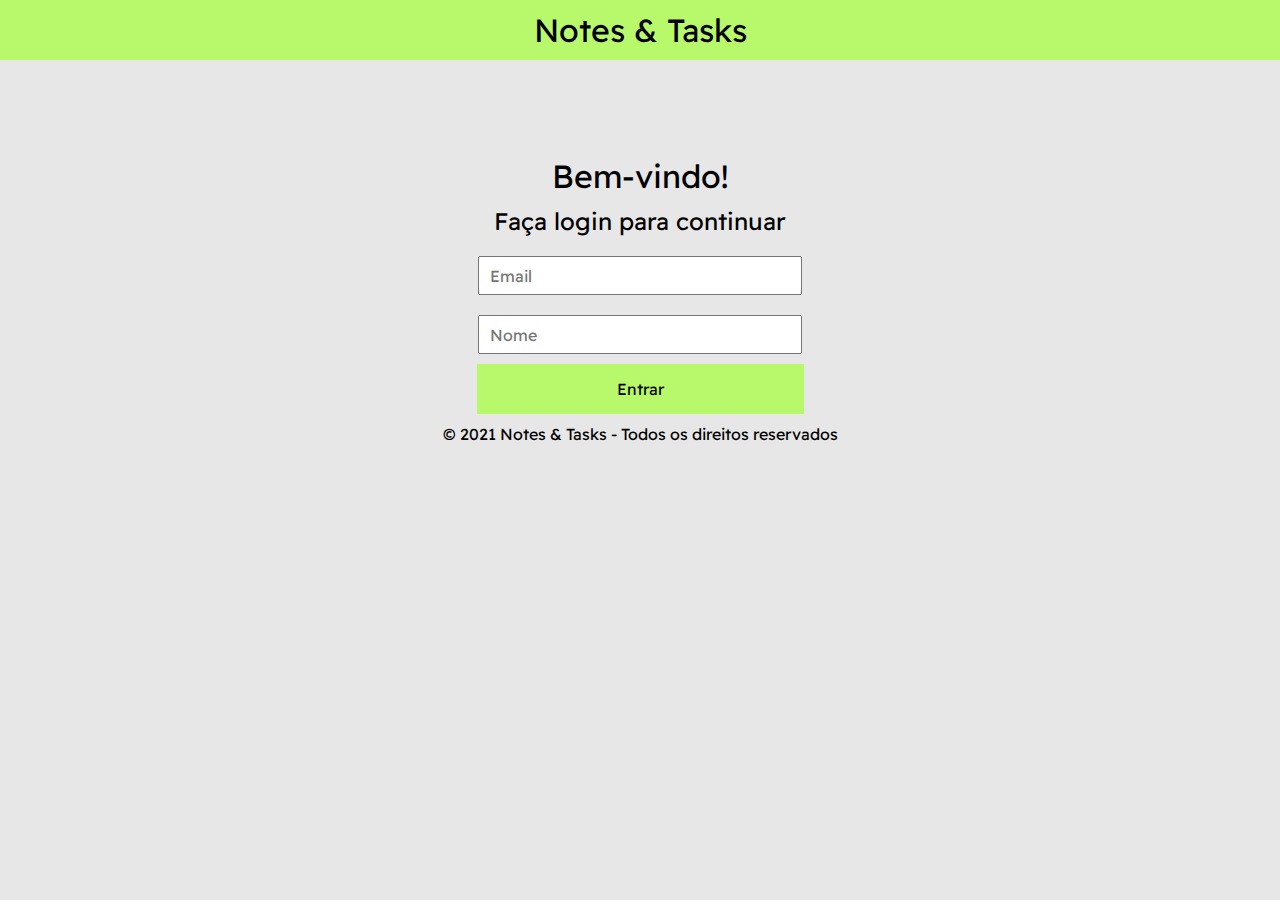
<file: index.html>
<!DOCTYPE html>
<html lang="pt-br">
<head>
    <meta charset="UTF-8">
    <meta http-equiv="X-UA-Compatible" content="IE=edge">
    <meta name="viewport" content="width=device-width, initial-scale=1.0">
    <title>Notes & Tasks</title>
    <link rel="stylesheet" href="style.css">
    <link rel="shortcut icon" href="favicon.jpg" type="image/jpg">
</head>
<body>

    <header>
        <h1>Notes & Tasks</h1>
    </header>

    <div id="form">
        <h1>Bem-vindo!</h1>
        <h2>Faça login para continuar</h2>
        <form>
            <input type="email" id="email" class="email" placeholder="Email">
            <br>
            <input type="text" id="nome" class="nome" placeholder="Nome">
            <br>
            <input type="submit" class="btn-entrar" id="btn-entrar" value="Entrar">
        </form>
    </div>

    <div class="copy">
        <p>&copy; 2021 Notes & Tasks - Todos os direitos reservados</p>
    </div>
    
</body>
</html>
</file>
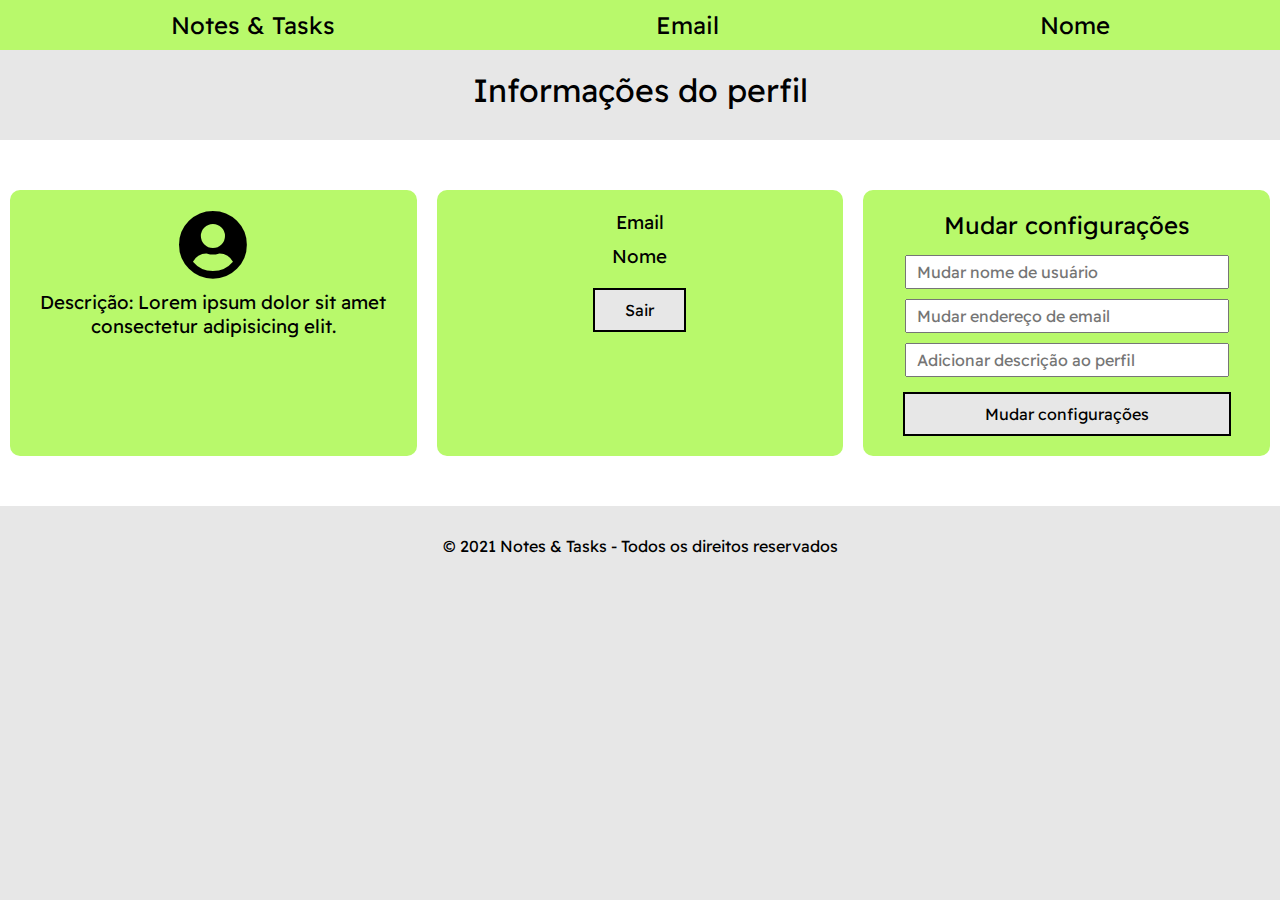
<file: perfil.html>
<!DOCTYPE html>
<html lang="pt-br">
<head>
    <meta charset="UTF-8">
    <meta http-equiv="X-UA-Compatible" content="IE=edge">
    <meta name="viewport" content="width=device-width, initial-scale=1.0">
    <title>Notes & Tasks - Perfil</title>
    <link rel="shortcut icon" href="favicon.jpg" type="image/jpg">
    <link rel="stylesheet" href="https://use.fontawesome.com/releases/v5.3.1/css/all.css">
    <style>
        * {
    margin: 0px;
    padding: 0px;
}

@font-face {
    font-family: "Readex Pro";
    src: url(ReadexPro.ttf) format("truetype");
}

body {
    background-color: #e7e7e7;
    font-family: "Readex Pro", Arial, Helvetica, sans-serif;
    text-align: center;
}

h1, h2, p {
    font-weight: normal;
}

header {
    background-color: #B8F96B;
    color: black;
    padding: 10px;
}

nav ul {
    display: flex;
    justify-content: space-around;
    list-style: none;
}

li.logo, li.nome, li.email {
    font-size: 24px;
}

#profile {
    background-color: white;
    color: black;
    padding: 30px 0px;
    margin: 30px 0px;
}

.grid {
    display: grid;
    grid-template-columns: 1fr 1fr 1fr;
    justify-content: center;
    grid-gap: 40px;
    margin: 0px 10px;
}

.icon, .infos, .change {
    padding: 10px;
    background-color: #B8F96B;
    color: black;
    border-radius: 10px;
}

.infos :is(h3) {
    margin: 10px 0px;
    font-weight: normal;
}

.icon > i.usuario {
    background-color: #B8F96B;
    margin: 10px 0px;
    font-size: 130px;
    color: black;
}

.icon :is(h3) {
    font-weight: normal;
}

.btn-exit, .btn-config {
    background-color: #e7e7e7;
    color: black;
    margin: 10px 0px;
    padding: 10px 78px;
    border: 2px solid black;
    font-size: 16px;
    font-family: "Readex Pro", Arial, Helvetica, sans-serif;
    font-weight: normal;
    cursor: pointer;
}

.btn-config:hover, .btn-exit:hover {
    background-color: black;
    color: #e7e7e7;
    border: 2px solid #e7e7e7;
}

.page-title {
    margin: 20px 0px;
}

.change h2 {
    font-weight: normal;
    margin: 10px 0px;
}

form :is(.config1, .config2, .config3) {
    width: 300px;
    height: 10px;
    font-size: 16px;
    font-family: "Readex Pro", Arial, Helvetica, sans-serif;
    padding: 10px;
    margin: 5px 0px;
}

        @media screen and (max-width: 425px) {
            nav ul {
                display: block;
                justify-content: space-around;
                list-style: none;
            }

            nav ul > li {
                margin: 15px 0px;
            }

            .grid {
                display: grid;
                grid-template-columns: auto;
                justify-content: center;
                grid-gap: 0px;
                margin: 10px 0px;
            }

            .icon, .infos, .change {
                margin: 10px 30px;
            } 

            .icon > i.usuario {
                background-color: #B8F96B;
                margin: 10px 0px;
                font-size: 70px;
                color: black;
            }

            form :is(.config1, .config2, .config3) {
                width: 200px;
                height: 10px;
                font-size: 16px;
                font-family: "Readex Pro", Arial, Helvetica, sans-serif;
            }

            .btn-config {
                padding: 10px 30px;
            }

            .btn-exit {
                padding: 10px 30px;
            }
        }

        @media screen and (min-width: 426px) and (max-width: 1000px) {
            nav ul {
                display: block;
                justify-content: space-around;
                list-style: none;
            }

            nav ul > li {
                margin: 15px 0px;
            }

            .grid {
                display: grid;
                grid-template-columns: auto;
                justify-content: center;
                grid-gap: 0px;
                margin: 10px 0px;
            }

            .icon, .infos, .change {
                margin: 10px;
            } 

            .icon > i.usuario {
                background-color: #B8F96B;
                margin: 10px 0px;
                font-size: 70px;
                color: black;
            }

            form :is(.config1, .config2, .config3) {
                width: 300px;
                height: 10px;
                font-size: 16px;
                font-family: "Readex Pro", Arial, Helvetica, sans-serif;
            }

            .btn-config {
                padding: 10px 80px;
            }

            .btn-exit {
                padding: 10px 30px;
            }
        }

        @media screen and (min-width: 1001px) and (max-width: 1300px) {
            nav ul {
                display: flex;
                justify-content: space-around;
                list-style: none;
            }

            nav ul > li {
                margin: 0px;
            }

            .grid {
                display: grid;
                grid-template-columns: 1fr 1fr 1fr;
                justify-content: center;
                grid-gap: 0px;
                margin: 10px 0px;
            }

            .icon, .infos, .change {
                margin: 10px;
            } 

            .icon > i.usuario {
                background-color: #B8F96B;
                margin: 10px 0px;
                font-size: 70px;
                color: black;
            }

            form :is(.config1, .config2, .config3) {
                width: 300px;
                height: 10px;
                font-size: 16px;
                font-family: "Readex Pro", Arial, Helvetica, sans-serif;
            }

            .btn-config {
                padding: 10px 80px;
            }

            .btn-exit {
                padding: 10px 30px;
            }
        }
    </style>
</head>
<body>

    <header>
        <nav>
            <ul>
                <li class="logo">Notes & Tasks</li>
                <li class="email" id="email-navbar">Email</li>
                <li class="nome" id="nome-navbar">Nome</li>
            </ul>
        </nav>
    </header>

    <h1 class="page-title">Informações do perfil</h1>

    <div id="profile">
        <div class="grid">
            <div class="icon">
                <i class="fas fa-user-circle usuario"></i>
                <h3 id="desc-user">Descrição: Lorem ipsum dolor sit amet consectetur adipisicing elit.</h3>
            </div>
            <div class="infos">
                <h3 id="email-user">Email</h3>
                <h3 id="nome-user">Nome</h3>
                <a href="index.html"><button class="btn-exit">Sair</button></a>
            </div>
            <div class="change">
                <h2>Mudar configurações</h2>
                <form>
                    <input type="text" class="config1" placeholder="Mudar nome de usuário">
                    <br>
                    <input type="text" class="config2" placeholder="Mudar endereço de email">
                    <br>
                    <input type="text" class="config3" placeholder="Adicionar descrição ao perfil">
                    <br>
                    <input type="submit" class="btn-config" value="Mudar configurações">
                </form>
            </div>
        </div>
    </div>

    <div class="copy">
        <p>&copy; 2021 Notes & Tasks - Todos os direitos reservados</p>
    </div>
    
</body>
</html>
</file>
<file: style.css>
* {
    margin: 0px;
    padding: 0px;
}

@font-face {
    font-family: "Readex Pro";
    src: url(ReadexPro.ttf) format("truetype");
}

body {
    background-color: #e7e7e7;
    font-family: "Readex Pro", Arial, Helvetica, sans-serif;
    text-align: center;
}

h1, h2, p {
    font-weight: normal;
}

header {
    background-color: #B8F96B;
    color: black;
    padding: 10px;
}

#form {
    margin-top: 7.5%;
}

#form :is(h1, h2) {
    margin: 10px 0px;
}

form input {
    font-family: "Readex Pro", Arial, Helvetica, sans-serif;
    font-size: 16px;
    padding: 10px;
}

form input.nome, form input.email {
    width: 300px;
    height: 15px;
    margin: 10px 0px;
}

form input.btn-entrar {
    background-color: #B8F96B;
    color: black;
    border: 5px solid #B8F96B;
    cursor: pointer;
    padding: 10px 135px; 
}

form input.btn-entrar:hover {
    background-color: black;
    color: #B8F96B;
}

.copy p {
    margin: 10px 0px;
}

@media (max-width: 425px) {
    form input.nome, form input.email {
        width: 200px;
    }
    
    form input.btn-entrar {
        padding: 10px 85px; 
    }
}
</file>
